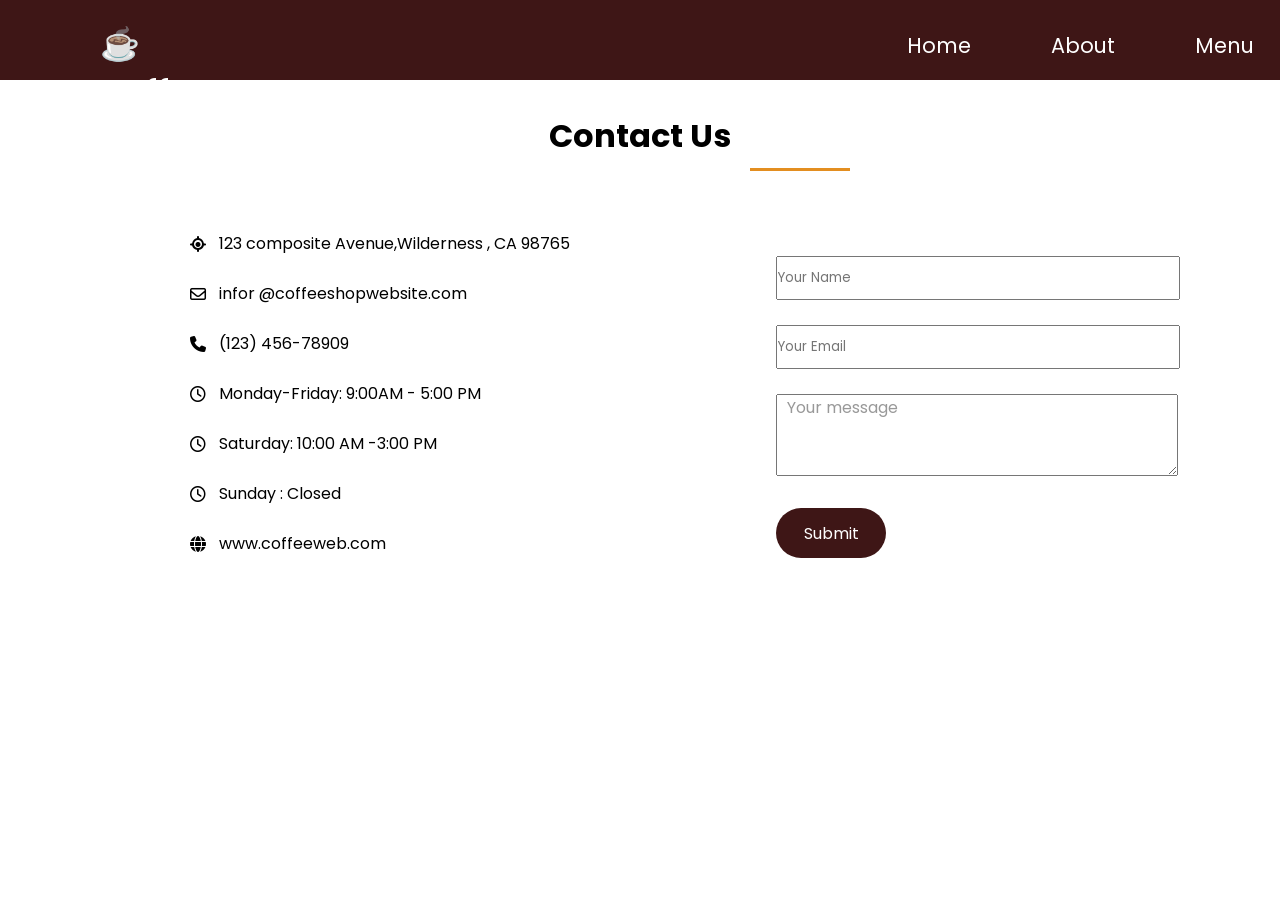
<file: contact.html>
<!DOCTYPE html>
<html lang="en">

<head>
    <meta charset="UTF-8">
    <meta name="viewport" content="width=device-width, initial-scale=1.0">
    <title>Document</title>
    <link rel="stylesheet" href="style.css">
    <link rel="stylesheet" href="https://cdnjs.cloudflare.com/ajax/libs/font-awesome/6.7.2/css/all.min.css"
        integrity="sha512-Evv84Mr4kqVGRNSgIGL/F/aIDqQb7xQ2vcrdIwxfjThSH8CSR7PBEakCr51Ck+w+/U6swU2Im1vVX0SVk9ABhg=="
        crossorigin="anonymous" referrerpolicy="no-referrer" />
    <style>
        .navbar-container {
            background-color: rgba(44, 0, 0, 0.915);
            height: 80px;
        }

        body {
            background-color: white;
        }


        om-input::placeholder {
            font-size: 16px;
            color: #aaa;
        }


        textarea::placeholder {
            font-size: 16px;
            color: #999;
            padding-left: 10px;

        }
    </style>
</head>

<body>
    <div class="navbar-container">
        <div class="nav-logo">
            <h1>☕ Coffee</h1>
        </div>
        <div class="nav-content">
            <a href="index.html">Home</a>
            <a href="">About</a>
            <a href="menu.html">Menu</a>
            <a href="contact.html">Contact</a>
        </div>
    </div>

    <div class="contact">
        Contact Us
        <hr class="hr1">
    </div>
    <div class="contact1">
        <div class="cont-content">
            <i class="fa-solid fa-location-crosshairs"></i>
            <p>123 composite Avenue,Wilderness , CA 98765</p>
        </div>
        <div class="cont-content">
            <i class="fa-regular fa-envelope"></i>
            <p>infor @coffeeshopwebsite.com</p>
        </div>
        <div class="cont-content">
            <i class="fa-solid fa-phone"></i>
            <p>(123) 456-78909</p>
        </div>

        <div class="cont-content">
            <i class="fa-regular fa-clock"></i>
            <p>Monday-Friday: 9:00AM - 5:00 PM</p>
        </div>
        <div class="cont-content">
            <i class="fa-regular fa-clock"></i>
            <p>Saturday: 10:00 AM -3:00 PM</p>
        </div>
        <div class="cont-content">
            <i class="fa-regular fa-clock"></i>
            <p>Sunday : Closed</p>
        </div>
        <div class="cont-content">
            <i class="fa-solid fa-globe"></i>
            <p>www.coffeeweb.com</p>
        </div>

        <form>
            <input type="text" placeholder="Your Name" class="styled-input" required> <br> <br>
            <input type="email" placeholder="Your Email"> <br> <br>
            <textarea rows="5" placeholder="Your message"></textarea> <br> <br>
            <button>Submit</button>
        </form>
    </div>


    </div>
</body>

</html>
</file>
<file: style.css>
@import url('https://fonts.googleapis.com/css2?family=Dosis:wght@200..800&family=Miniver&family=Poppins:ital,wght@0,100;0,400;0,500;0,600;0,700;1,400&display=swap');

* {
    margin: 0;
    padding: 0;
    font-family: "Poppins", sans-serif;
}

body {
    background-color: rgba(44, 0, 0, 0.915);

}

.navbar-container {
    display: flex;

}

.nav-logo {
    margin-left: 100px;
    margin-top: 20px;
    color: white;
    cursor: pointer;
}

a {
    text-decoration: none;
    color: white;
}

.nav-content {
    margin-top: 30px;
    margin-left: 700px;
    display: flex;
    gap: 5rem;
    font-size: 1.3rem;
    font-family: "Consolas";
}

.hero-section {
    margin-top: 100px;
    margin-left: 100px;
    display: flex;
    align-items: center;
    gap: 200px;

}



#hero-content {
    font-size: 1.7rem;
    color: rgb(204, 106, 35);


}



#content {
    color: white;
    font-size: 2rem;
}

#para {
    color: white;
}

#btn1 {
    border: none;
    background-color: rgb(204, 106, 35);
    width: 120px;
    height: 40px;
    border-radius: 45px;
    font-size: 0.95rem;
    cursor: pointer;
}

#btn1:hover {
    background-color: unset;
    border: 1px solid white;
    color: white;
}

#btn2 {
    width: 130px;
    height: 40px;
    background-color: unset;
    border: none;
    color: white;
    border-radius: 45px;
    border: 1px solid white;
    font-size: 0.95rem;
    cursor: pointer;
}

#btn2:hover {
    border: none;
    background-color: rgb(204, 106, 35);
    color: black;
}

/* About-section */

.about-section {
    display: flex;
    gap: 15rem;
}

.image-about {
    margin-top: 100px;
    margin-left: 200px;
    height: 400px;
    width: 400px;
    border-radius: 50%;
}

.about-content h2 {
    margin-left: 220px;
    margin-top: 100px;
    font-size: 2rem;
}

.about-content p {
    margin-top: 40px;
    margin-left: 9px;
    margin-right: 120px;
    font-size: 1.25rem;

}

hr {
    width: 90px;
    height: 3px;
    background-color: #e38e20;
    margin-left: 255px;
    margin-top: 8px;
    border: none;
}

.icons {
    display: flex;
    margin-left: 250px;
    margin-top: 10px;
    gap: 1rem;
    font-size: 1.4rem;

}

/* menu section */

.menu {
    background-color: rgb(29, 28, 28);

}

.menu-header {
    color: white;
    padding-top: 90px;
    text-align: center;
    font-weight: bolder;
}

.menu-hr {
    width: 90px;
    height: 4px;
    background-color: #e38e20;
    margin-left: 745px;
    margin-top: 8px;
    border: none;
}

.image-menu {
    height: 300px;
    width: 300px;

}

.menu-img {
    color: white;
    display: flex;
    justify-content: space-around;
    gap: 10rem;
    flex-wrap: wrap;
    margin-top: 90px;
    margin-left: 52px;
    padding-bottom: 60px;
    border-radius: none;
}

.menu-img h3 {
    margin-top: 50px;
    text-align: center;
}

.testimonials-section {
    padding: 60px 20px;
    background-color: #f5f5f5;
    text-align: center;
}

.testimonials-section h2 {
    font-size: 32px;
    margin-bottom: 40px;
    color: #3e2723;
}

.testimonial-container {
    display: flex;
    flex-wrap: wrap;
    justify-content: center;
    gap: 30px;
}

.testimonial {
    background-color: white;
    padding: 20px;
    border-radius: 10px;
    max-width: 300px;
    box-shadow: 0 4px 8px rgba(0, 0, 0, 0.1);
    transition: transform 0.3s ease;
}

.testimonial:hover {
    transform: translateY(-5px);
}

.testimonial p {
    font-style: italic;
    color: #555;
}

.testimonial h4 {
    margin-top: 15px;
    color: #3e2723;
    font-weight: normal;
}

/* Contact section */
.contact {
    text-align: center;
    margin-top: 2rem;
    font-weight: bolder;
    font-size: 2rem;
}

.hr1 {
    width: 100px;
    height: 3px;
    background-color: #e38e20;
    margin-left: 750px;
    margin-top: 8px;
    border: none;
}

.contact1 {
    margin-top: 60px;
    margin-left: 190px;


}

.cont-content {
    display: flex;
    gap: 0.8rem;
    margin-top: 25px;
    cursor: pointer;
}

.cont-content i {
    margin-top: 5px;
}

form {
    float: right;
    margin-top: -300px;
    margin-right: 100px;
}

form input {
    width: 400px;
    height: 40px;
    text-align: start;
}

form textarea {
    width: 400px;
    height: 80px;
    text-align: start;
}

form button {
    width: 110px;
    height: 50px;
    background-color: rgba(44, 0, 0, 0.915);
    border: none;
    color: white;
    border-radius: 45px;
    font-size: 1rem;
    cursor: pointer;
}
</file>
